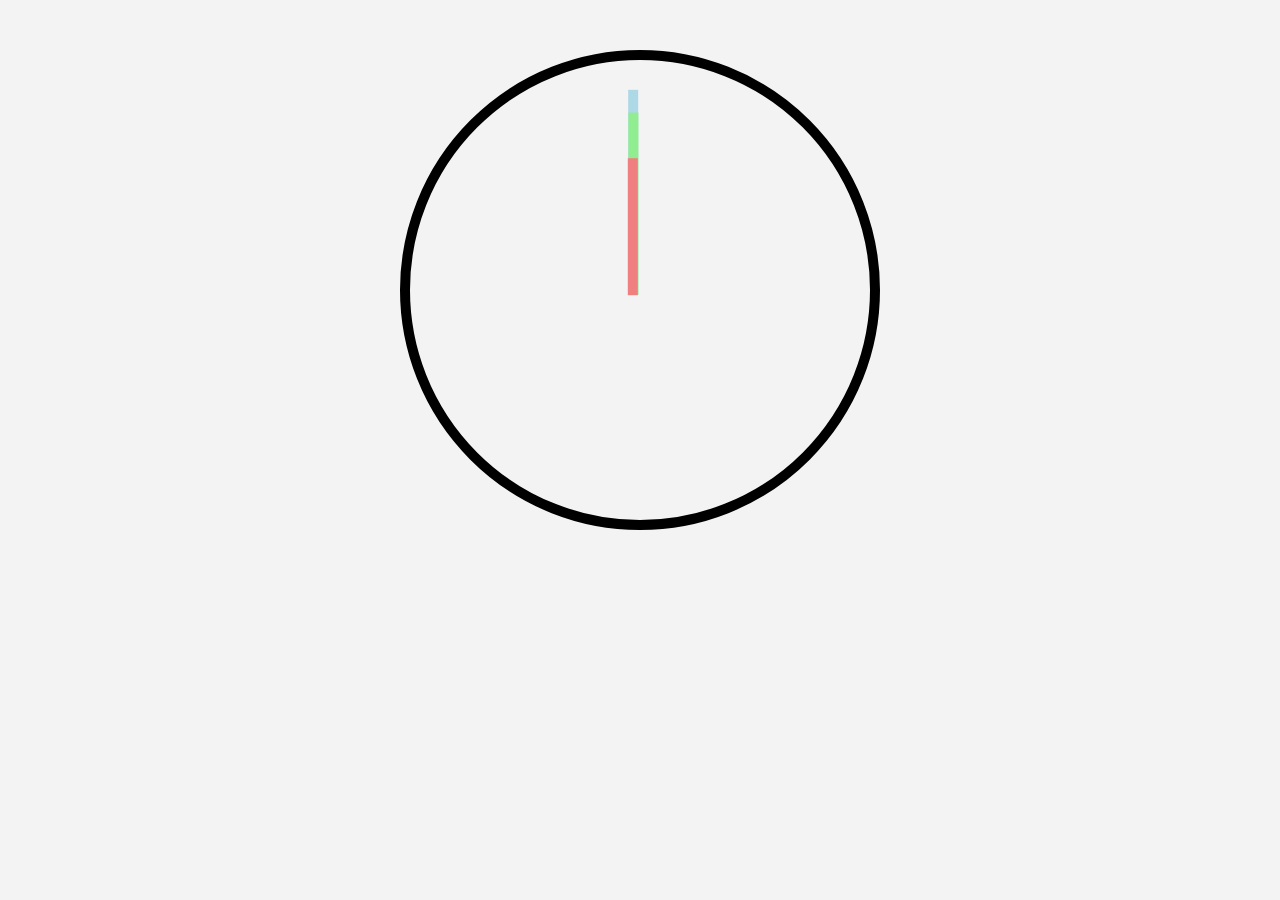
<file: Analog-Clock/index.html>
<!DOCTYPE html>
<html lang="en">

<head>
    <meta charset="UTF-8">
    <meta name="viewport" content="width=device-width, initial-scale=1.0">
    <link rel="stylesheet" href="style.css">
    <title>Clock</title>
</head>

<body>
    <div class="clock">
        <div class="clock-face">
            <div class="hand sec-hand"></div>
            <div class="hand min-hand"></div>
            <div class="hand hour-hand"></div>
        </div>
    </div>

    <script src="main.js"></script>
</body>
</file>
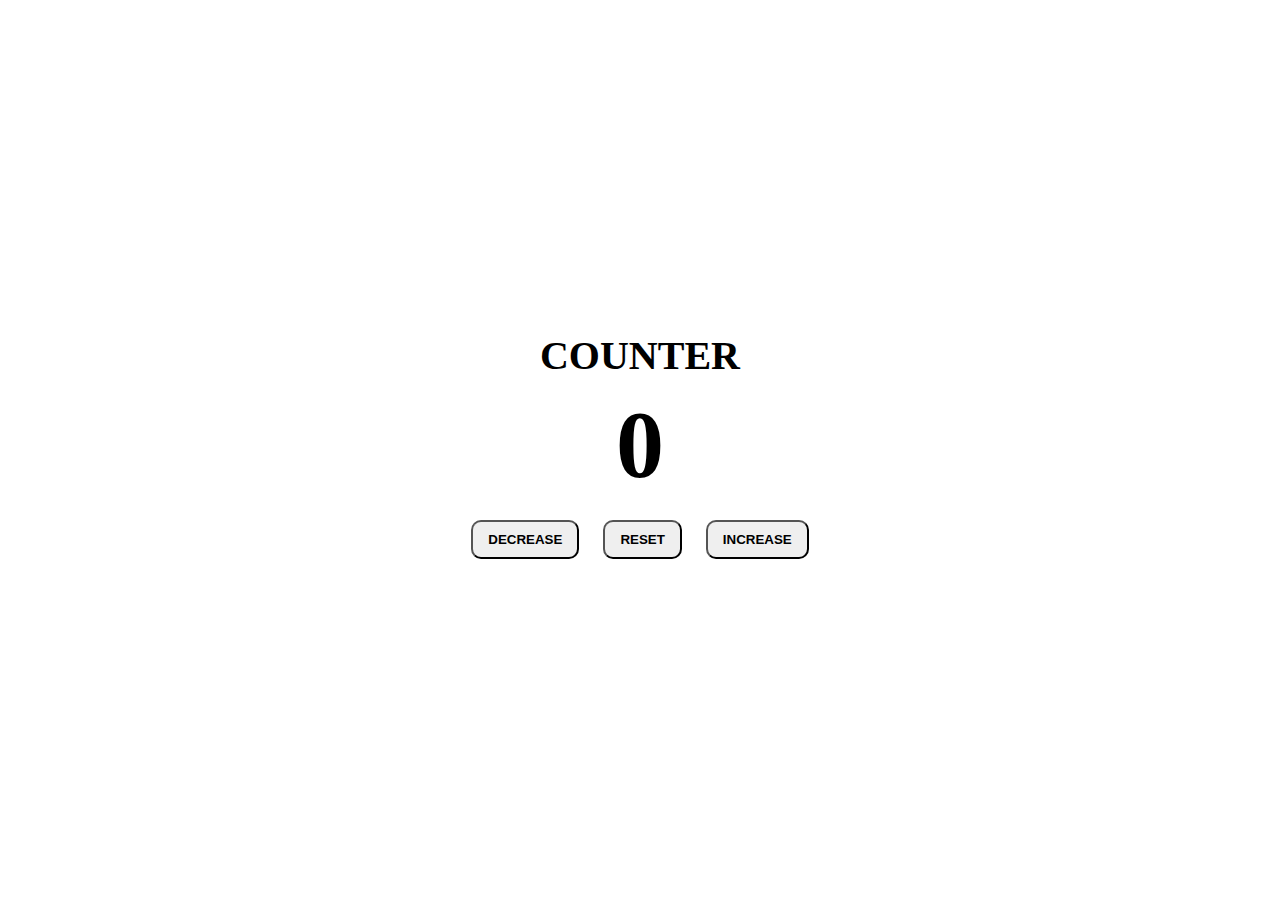
<file: Counter/index.html>
<!DOCTYPE html>
<html lang="en">

<head>
    <meta charset="UTF-8">
    <meta name="viewport" content="width=device-width, initial-scale=1.0">
    <link rel="stylesheet" href="style.css">
    <title>Counter</title>
</head>

<body>
    <main>
        <h1>COUNTER</h1>
        <p id="count"></p>
        <button id="dec">DECREASE</button>
        <button id="res">RESET</button>
        <button id="inc">INCREASE</button>
    </main>
    <script src="main.js"></script>
</body>

</html>
</file>
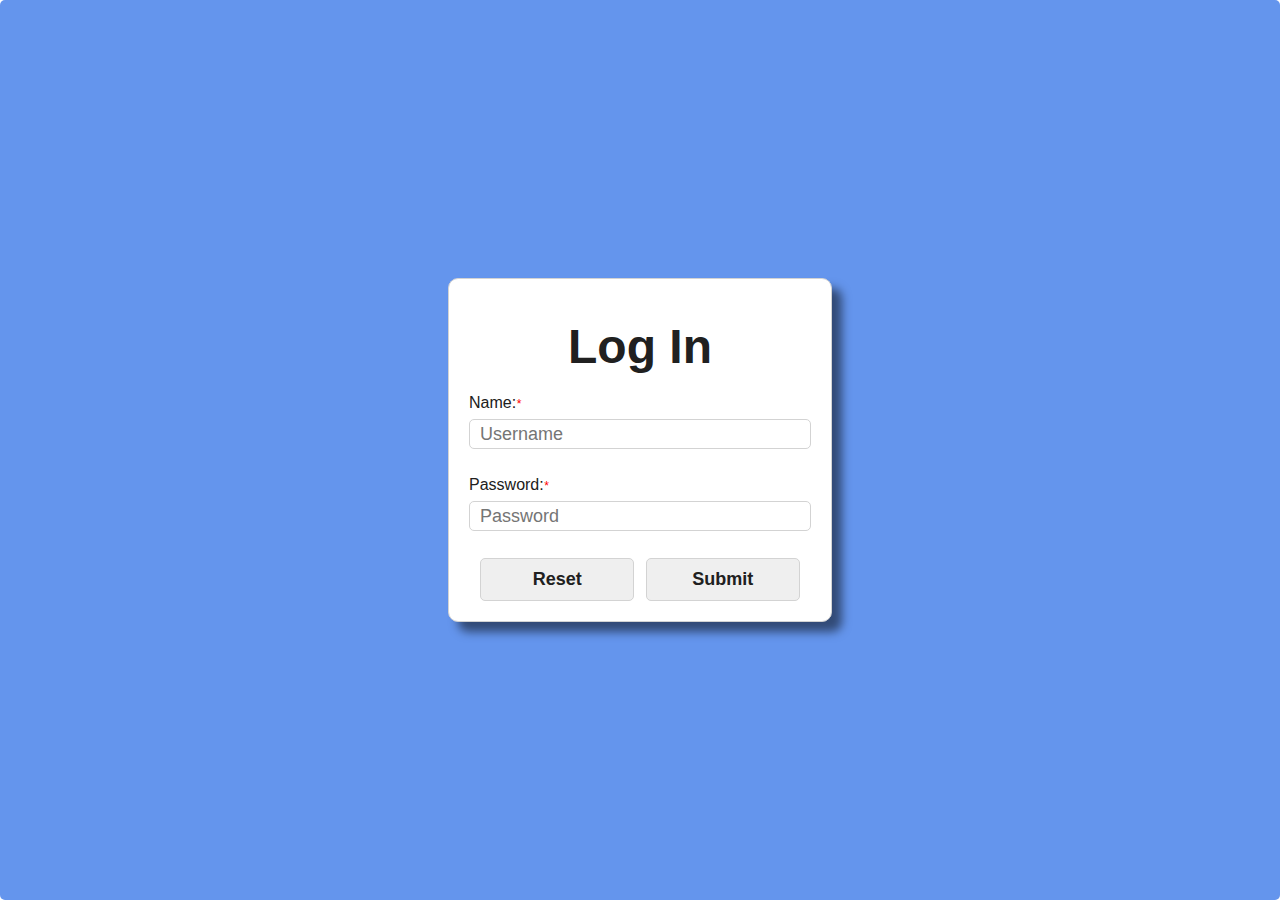
<file: Form-Validation/index.html>
<!DOCTYPE html>
<html lang="en">

<head>
    <meta charset="UTF-8">
    <meta name="viewport" content="width=device-width, initial-scale=1.0">
    <link rel="stylesheet" href="style.css">
    <script src="main.js"></script>
    <title>Login Form</title>
</head>

<body>
    <div class="main">
        <div class="sec">
            <h1>Log In</h1>
            <form action="">
                <div class="name">
                    <label for="name">Name:<i>*</i></label>
                    <input type="text" id="name" placeholder="Username">
                    <p id="nerror"></p>
                </div>
                <div class="pass">
                    <label for="pass">Password:<i>*</i></label>
                    <input type="text" id="pass" placeholder="Password">
                    <p id="perror"></p>
                </div>
                <div class="btn">
                    <input type="reset" value="Reset" id="reset" onclick="resett()">
                    <input type="button" value="Submit" id="submit" onclick="verified()">
                </div>
            </form>
        </div>
    </div>
</body>

</html>
</file>
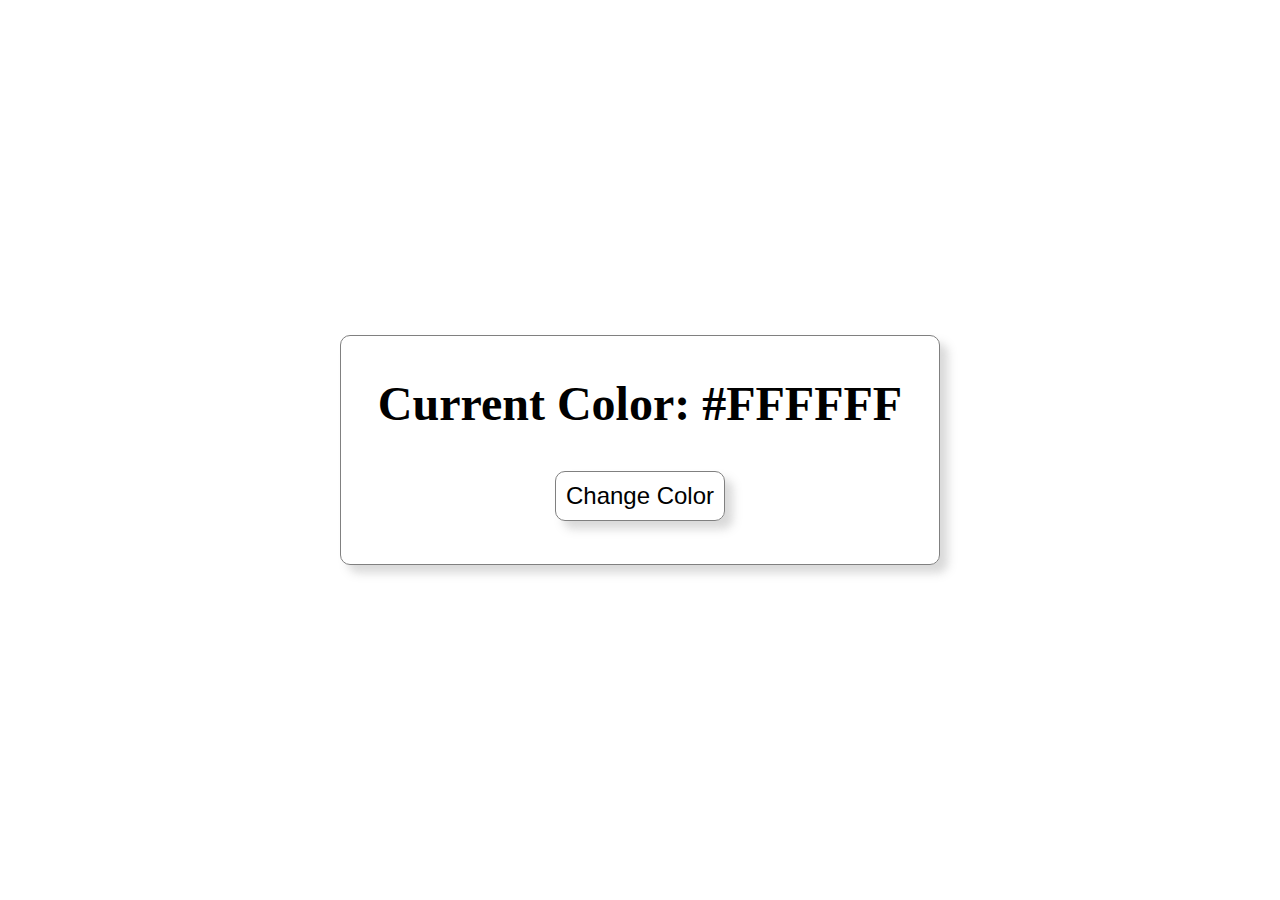
<file: Hex-Color/index.html>
<!DOCTYPE html>
<html lang="en">

<head>
    <meta charset="UTF-8">
    <meta name="viewport" content="width=device-width, initial-scale=1.0">
    <link rel="stylesheet" href="style.css">
    <title>Document</title>
</head>

<body>
    <main>
        <h1>Current Color: <span id="color">#FFFFFF</span></h1>
        <button id="btn">Change Color</button>
        <script src="main.js"></script>
    </main>
    <script src="main.js"></script>
</body>

</html>
</file>
<file: Analog-Clock/style.css>
* {
    margin: 0;
    padding: 0;
    box-sizing: border-box;
}

body {
    background-color: #f3f3f3;
    align-items: center;
}

.clock {
    width: 30rem;
    height: 30rem;
    border: 10px solid black;
    border-radius: 50%;
    margin: 50px auto;
    position: relative;
    padding: 2px;
    box-shadow: 0px 0px 0px 4px rgba(0, 0, 0, 0.1),
        inset 0 0 0 3px #eeeeee,
        inset 0 0 10px black,
        px 0px 0px 10px rgba(0, 0, 0, 0.2);
}

.clock-face {
    position: relative;
    width: 100%;
    height: 100%;
}

.hand {
    height: 10px;
    /* background: black; */
    position: absolute;
    top: 50%;
    right: 235px;
    transform: rotate(90deg);
    transform-origin: 100%;
    transition: all 0.5s;
    transition-timing-function: cubic-bezier(0.01, 1.68, 1, 1);
}

.sec-hand {
    width: 45%;
    background-color: lightblue;
}

.min-hand {
    width: 40%;
    background-color: lightgreen;
}

.hour-hand {
    width: 30%;
    background-color: lightcoral;
}
</file>
<file: Counter/style.css>
*{
    margin: 0;
    padding: 0;
    box-sizing: border-box;
}

body{
    height: 100vh;
    width: 100vw;
    display: flex;
    justify-content: center;
    align-items: center;
}

main{
    text-align: center;
}

main h1{
    font-size: 2.5rem;
}

main p{
    font-size: 6rem;
    font-weight: bold;
    margin: 10px;
}

main button{
    padding: 10px 15px;
    border-radius: 10px;
    margin: 10px;
    cursor: pointer;
    font-weight: bold;
}
</file>
<file: Form-Validation/style.css>
*{
    padding: 0;
    margin: 0;
    box-sizing: border-box;
    font-family: 'Gill Sans', 'Gill Sans MT', Calibri, 'Trebuchet MS', sans-serif;
    color: #202020;
}

.main{
    height: 100vh;
    width: 100vw;
    display: flex;
    justify-content: center;
    align-items: center;
    background-color: cornflowerblue;
    border-radius: 5px;
}

.sec{
    background: white;
    text-align: center;
    /* height: 70vh; */
    min-width: 30%;
    padding: 20px;
    border: 1px solid lightgray;
    box-shadow: 10px 10px 10px rgba(0, 0, 0, 0.5);
    border-radius: 10px;
}

.sec h1{
    font-size: 3rem;
    margin: 20px 0px;
}

.name,
.pass{
    display: flex;
    flex-direction: column;
    align-items: flex-start;
    margin: 20px 0px;
    gap: 7px;
}

.sec input{
    width: 100%;
    height: 30px;
    outline: none;
    font-size: 18px;
    border-radius: 5px;
    border: 1px solid lightgray;
    padding: 0px 10px;
}

.btn{
    display: flex;
    justify-content: space-evenly;
}

#submit, #reset{
    width: 45%;
    font-size: 18px;
    font-weight: bold;
    padding: 10px 0px;
    height: auto;
    border-radius: 5px;
    /* border: 1px solid black; */
}


.sec i, #nerror, #perror{
    color: red;
    font-size: 12px;
}
</file>
<file: Hex-Color/style.css>
*{
    padding: 0;
    margin: 0;
    box-sizing: border-box;
}

body{
    height: 100vh;
    width: 100vw;
    display: flex;
    justify-content: center;
    align-items: center;
    /* background-color: white; */
}

main{
    width: 600px;
    height: 230px;
    text-align: center;
    border: 1px solid gray;
    padding: 20px;
    border-radius: 10px;
    background-color: rgba(255, 255, 255, 0.3);
    box-shadow: 8px 8px 10px rgba(128, 128, 128, 0.3);
}

main h1{
    font-size: 3rem;
    margin: 20px 0px;
}

#btn{
    font-size: 1.5rem;
    padding: 10px;
    border-radius: 10px;
    margin: 20px;
    border: 1px solid gray;
    background-color: rgba(255, 255, 255, 0.3);
    cursor: pointer;
    box-shadow: 8px 8px 10px rgba(128, 128, 128, 0.3);
    /* border: none; */
    transition: ease-in .2s;
}

#btn:hover{
    background-color: rgba(255, 255, 255, 0.5);
    font-size: 1.6rem;
    transition: ease-in .2s;
}
</file>
